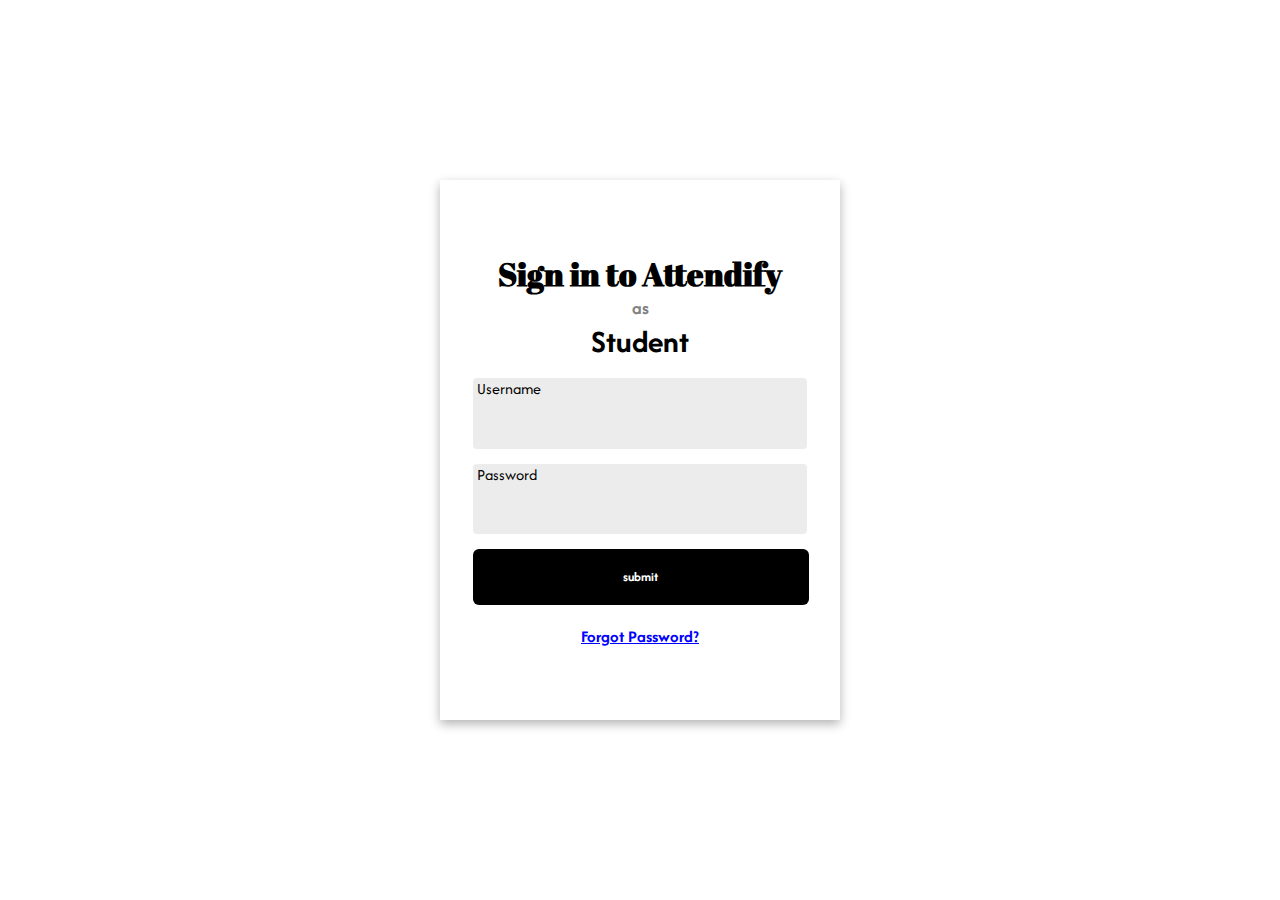
<file: src/student/S_loginPage/S_login.html>
<!DOCTYPE html>
<html lang="en">
<head>
    <meta charset="UTF-8">
    <meta name="viewport" content="width=device-width, initial-scale=1.0">
    <title>Attendify</title>
    <link rel="stylesheet" href="style.css">
    <style>
        @import url('https://fonts.googleapis.com/css2?family=Afacad:ital,wght@0,400..700;1,400..700&display=swap');
    </style>
    <style>
        @import url('https://fonts.googleapis.com/css2?family=Abril+Fatface&display=swap');
    </style>
        
</head>
<body>

        <div id="logbox">
                                        <!--Heading-->
            <h1 id="text4">Sign in to Attendify</h1>
            <h3 id="text2">as</h3>
            <h1 id="text3">Student</h1>
            
        <form action="/src/student/S_loginPage/S_login.php" method="post"> 

                                <!--User input section-->
            <div class="Inbox">
                <label 
                id="text3"
                class="lab" 
                for="Username">
                Username</label>

                <input 
                type="text"
                class="inp" 
                id="Username" 
                name="name" 
                autocomplete="on">

            </div>
            
            <div class="Inbox">
                <label 
                id="text3"
                class="lab" 
                for="Password">
                Password</label>

                <input 
                type="password" 
                class="inp" 
                id="Password" 
                name="Pass">
            </div> 
            <a href="//stydent main page">
                <input 
                    type="submit" 
                    value="submit" 
                    class="Login"
                    name="submit"
                    id="text3"> 
            </a>      
        </form>

        <a href="">
            <h2 class="text1" id="text3">Forgot Password?</h2>
        </a> 
        </div>
    
   
</body>
</html>
</file>
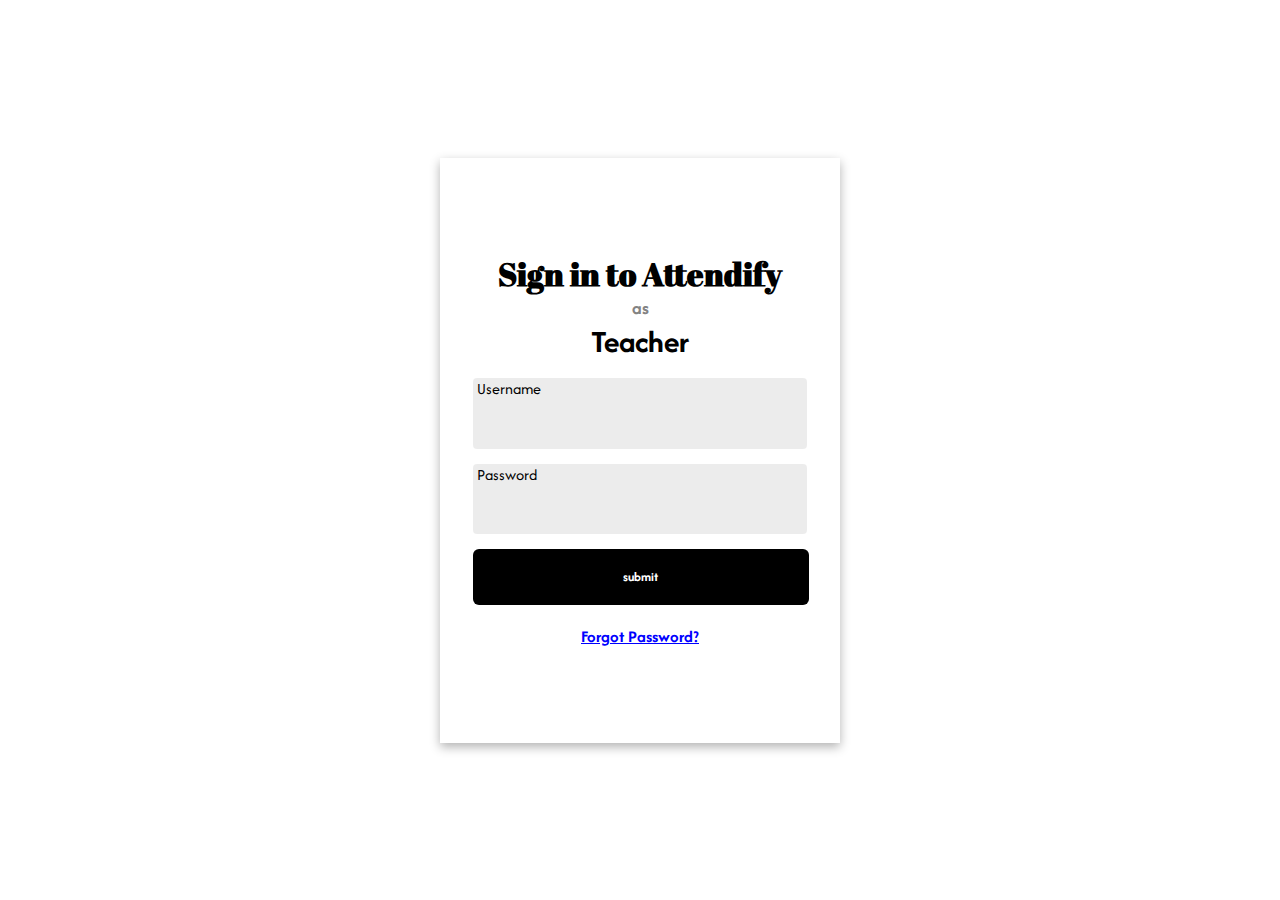
<file: src/teacher/T_LoginPage/T_LoginPage.html>
<!DOCTYPE html>
<html lang="en">
<head>
    <meta charset="UTF-8">
    <meta name="viewport" content="width=device-width, initial-scale=1.0">
    <title>Attendify</title>
    <link rel="stylesheet" href="style.css">
    <style>
        @import url('https://fonts.googleapis.com/css2?family=Afacad:ital,wght@0,400..700;1,400..700&display=swap');
    </style>
    <style>
        @import url('https://fonts.googleapis.com/css2?family=Abril+Fatface&display=swap');
    </style>
        
</head>
<body>
        <div id="logbox">
                                        <!--Heading-->
            <h1 id="text4">Sign in to Attendify</h1>
            <h3 id="text2">as</h3>
            <h1 id="text3">Teacher</h1>
            
        <form action="T_loginin.php" method="post"> 

                                <!--User input section-->
            <div class="Inbox">
                <label 
                id="text3"
                class="lab" 
                for="Username">
                Username</label>

                <input 
                type="text"
                class="inp" 
                id="Username" 
                name="name" 
                autocomplete="on">

            </div>
            
            <div class="Inbox">
                <label 
                id="text3"
                class="lab" 
                for="Password">
                Password</label>

                <input 
                type="password" 
                class="inp" 
                id="Password" 
                name="pass">
            </div> 
            <a href="/src/teacher/T_MainPage/Home.html">
                <input 
                    type="submit" 
                    value="submit" 
                    class="Login"
                    name="submit"
                    id="text3">    
            </a>
        </form>    
        <a href="">
            <h2 class="text1" id="text3">Forgot Password?</h2>
        </a> 
        </div>
    
   
</body>
</html>
</file>
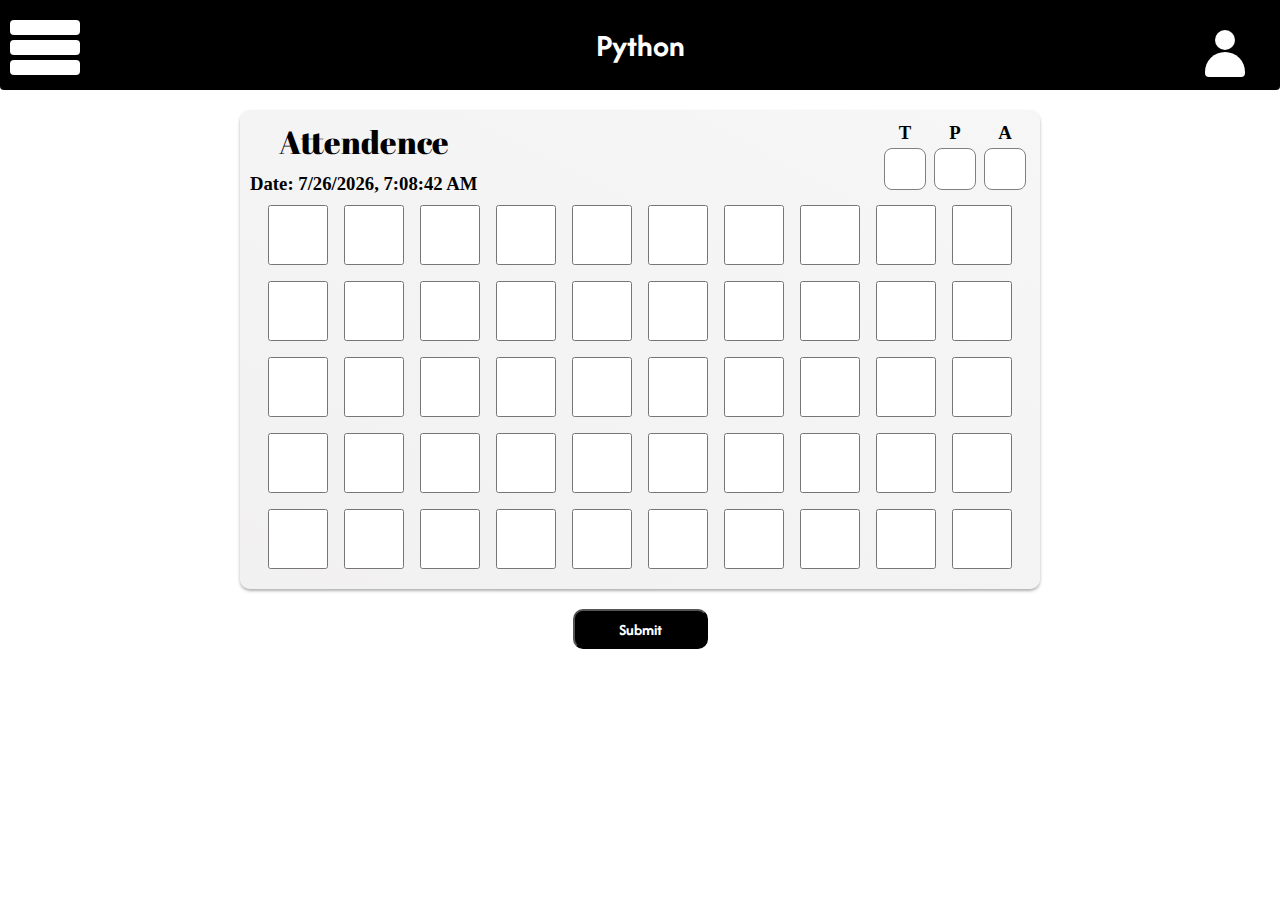
<file: src/teacher/T_MainPage/Home.html>
<!DOCTYPE html>
<html lang="en">
<head>
    <meta charset="UTF-8">
    <meta name="viewport" content="width=device-width, initial-scale=1.0">
    <title>Teacher Home Page</title>
    <link rel="stylesheet" href="Hstyle.css">
    <style>
        @import url('https://fonts.googleapis.com/css2?family=Abril+Fatface&family=Afacad:ital,wght@0,400..700;1,400..700&display=swap');
    </style>
    <style>
        @import url('https://fonts.googleapis.com/css2?family=Abril+Fatface&display=swap');
    </style>
    
</head>
<body>
                     <!-- Navigation bar-->
    <nav>   
        <div class="menuIcon">
            <div id="bar"></div>
            <div id="bar"></div>
            <div id="bar"></div>
        </div>
        <div class="Htext">
            <h1 id="SubHeading">Python</h1>
        </div>
        <div class="ProfileIcon">
            <div id="circle"></div>
            <div id="SemiCir"></div>
        </div>
    </nav>

                          <!-- Attendence grid-->
        <div id="Attendcanvas">
            <div class="AttendTable">

                <div class="F_half">
        
                    <div id="box1">
                    <h1 id="Gtext">Attendence</h1>
                    <h3 id="Date"></h3>  
                    </div>
        
                    <div id="box2">
                        <div id="textL"><h3>T</h3>
                            <div id="box"></div>
                        </div>
        
                        <div id="textL"><h3>P</h3>
                            <div id="box"></div>
                        </div>
        
                        <div id="textL"><h3>A</h3>
                            <div id="box"></div>
                        </div>
                    </div>
                    
                    
                    
                </div>
                <div class="S_half">

                </div>
            </div>
        </div>

            <input 
            type="submit" 
            value="Submit"
            id="subButton">

        
<script src="Attendgrid.js"></script>
</html>
</file>
<file: src/student/S_loginPage/style.css>
*{
    padding: 0px;
    margin: 0px;
}

body{
    display: flex;
    justify-content: center;
    align-items: center;
    flex-direction: column;
    width: 100vw;
    height: 100vh;
}

#logbox{
    width: 400px;
    height: 60vh;
    display: flex;
    justify-content: center;
    align-items: center;
    flex-direction: column;
    box-shadow: 0 4px 10px rgba(0, 0, 0, 0.3);
}

.lab{
    display: block;
    position: absolute;
    margin: 0 0 0 4px;
}
.inp{
    height: 3.5rem;
    width: 20rem;
    background-color: rgba(255, 255, 255, 0.08);
    border: none;
    text-decoration: none;
    padding: 0.9rem 0 0 0.9rem;
    font-size: 17px;
    color: rgb(0, 0, 0);
    
}
.inp:hover{
    border: solid black 1px;
    border-radius: 4px;
}

.Inbox{
    background-color: rgba(0,0,0,0.08);
    border-radius: 4px;
    margin: 15px;
}

.Login{
    height: 3.5rem;
    width: 21rem;
    background-color: rgba(0,0,0,14);
    border: none;
    border-radius: 6px;
    color: white;
    font-weight:bolder;
    margin-left: 15px;
    
}

.text1{
    color: blue;
    font-size:17px ;
    text-decoration: underline;
    margin: 20px 0 0 0;
    
}
#text2,#text3{
    font-family: "afacad";

}
#text4{
    font-family: "Abril fatface";
    font-weight: 700;
}
#text2{
    color: rgb(131, 131, 131);
}
</file>
<file: src/teacher/T_LoginPage/style.css>
*{
    padding: 0px;
    margin: 0px;
}

body{
    display: flex;
    justify-content: center;
    align-items: center;
    flex-direction: column;
    width: 100vw;
    height: 100vh;
}

#logbox{
    width: 400px;
    height: 65vh;
    display: flex;
    justify-content: center;
    align-items: center;
    flex-direction: column;
    box-shadow: 0 4px 10px rgba(0, 0, 0, 0.3);

}

.lab{
    display: block;
    position: absolute;
    margin: 0 0 0 4px;
}
.inp{
    height: 3.5rem;
    width: 20rem;
    background-color: rgba(255, 255, 255, 0.08);
    border: none;
    text-decoration: none;
    padding: 0.9rem 0 0 0.9rem;
    font-size: 17px;
    color: rgb(0, 0, 0);
    
}
.inp:hover{
    border: solid black 1px;
    border-radius: 4px;
}

.Inbox{
    background-color: rgba(0,0,0,0.08);
    border-radius: 4px;
    margin: 15px;
}

.Login{
    height: 3.5rem;
    width: 21rem;
    background-color: rgba(0,0,0,14);
    border: none;
    border-radius: 6px;
    color: white;
    font-weight:bolder;
    margin-left: 15px;
    
}

.text1{
    color: blue;
    font-size:17px ;
    text-decoration: underline;
    margin: 20px 0 0 0;
    
}
#text2,#text3{
    font-family: "afacad";
}
#text4{
    font-family: "Abril fatface";
    font-weight: 700;
}
#text2{
    color: rgb(131, 131, 131);
}
</file>
<file: src/teacher/T_MainPage/Hstyle.css>
/***** Main body customization *****/
*{
    padding: 0px;
    margin: 0px;
}

body{  
    text-align: center;
}


                /**** Nav bar Customization *****/
nav{
    background-color: black;
    width: 100vw;
    height: 90px;
    display: flex;
    justify-content: space-between;
    border-bottom-left-radius: 4px;
    border-bottom-right-radius: 4px;
}

.menuIcon{
    width: 100px;
    height: 100%;
    align-content: center;
}
#bar{
    width: 70px;
    margin-left: 10px;
    margin-top: 5px;
    background-color: white;
    height: 15px;
    border-radius: 4px;
}

.Htext{
    display: flex;
    justify-content: center;
    align-items: center;
    width: 50%;
}
.ProfileIcon{
    display: inline;
    width: 100px;
    height: 100%;
}
#circle{
    width:20px;
    height: 20px;
    background-color: white;
    border-radius: 100%;
    margin: 30px 0 2px 35px;
}

#SemiCir{
    
    top: 20%;
    left: 50%;
    height: 25px;
    width: 40px;
    border-radius: 150px 150px 0 0;
    border-bottom-right-radius: 30px;
    border-bottom-left-radius: 30px;
    background-color: white;
    margin: 0 0 0 25px;
}

/********   Font Customization    ********/
#SubHeading{
    color: white;
    font-family: "Afacad", sans-serif;
    font-optical-sizing: auto;
    font-weight: 700;
    font-size: xx-large;
    
}
#Gtext{
    font-family: "Abril Fatface", serif;
    font-weight: 400;
    font-style: normal; 
}

#Date{
    margin-top: 10px;
}

/**************   Attendence grid customization   ****************/
#Attendcanvas{
    width: 100vw;
    height: 80%;
    margin-top: 20px;
    display: flex;
    justify-content: center;
    align-items: center;


}
.AttendTable{
    width: 95vw;
    max-width: 800px;
    border-radius: 10px;
    background: linear-gradient(207deg, rgba(243,243,243,0.71) 0%, rgba(237,235,235,0.71) 100%);
    background-blend-mode: normal;
    box-shadow: 0px 2px 3px rgba(100,100,100,0.5);
    
}                               
                
.F_half{                /*****  Attendence grid heading     ****/
    display: flex;
    justify-content: space-between;
    margin: 10px 10px;
    align-items: center;
    
}


#box2{
    display: flex;
    margin: 0 0 0 10px;

}
#box{
    width: 40px;
    height: 40px;
    border: 1px solid #808080;
    background: #ffffff;
    background-blend-mode: normal;
    margin: 4px;
    border-radius: 8px;
}
#textL{
    text-align: center;
}



.S_half{        /****** The real grid ******/
    width: 100%;
    display: flex;
    flex-direction: row;
    flex-wrap: wrap;
    justify-content: center;
    align-items: center;
    gap: 16px;
    max-width: 1400px;
    margin: 0 auto 20px auto;

}

.gridEmt{
    background: rgba(0,0,0,0.08);
    background-blend-mode: normal;
    height: 60px;
    width: 60px;
    border-radius: 8px;
    color: rgb(0, 0, 0);
    display: flex;
    justify-content: center;
    align-items: center;
    font-family: "Afacad", sans-serif;
    font-optical-sizing: auto;
    font-weight: 700;
    border: none;
}

                            /*****   Button customization   ******/

#subButton{
    background-color: black;
    height: 40px;
    width: 15vh;
    font-family: "Afacad", sans-serif;
    font-optical-sizing: auto;
    font-weight: 700;
    font-style: normal;
    font-size: medium;
    color: white;
    border-radius: 10px;
    margin: 20px 0;
}
</file>
